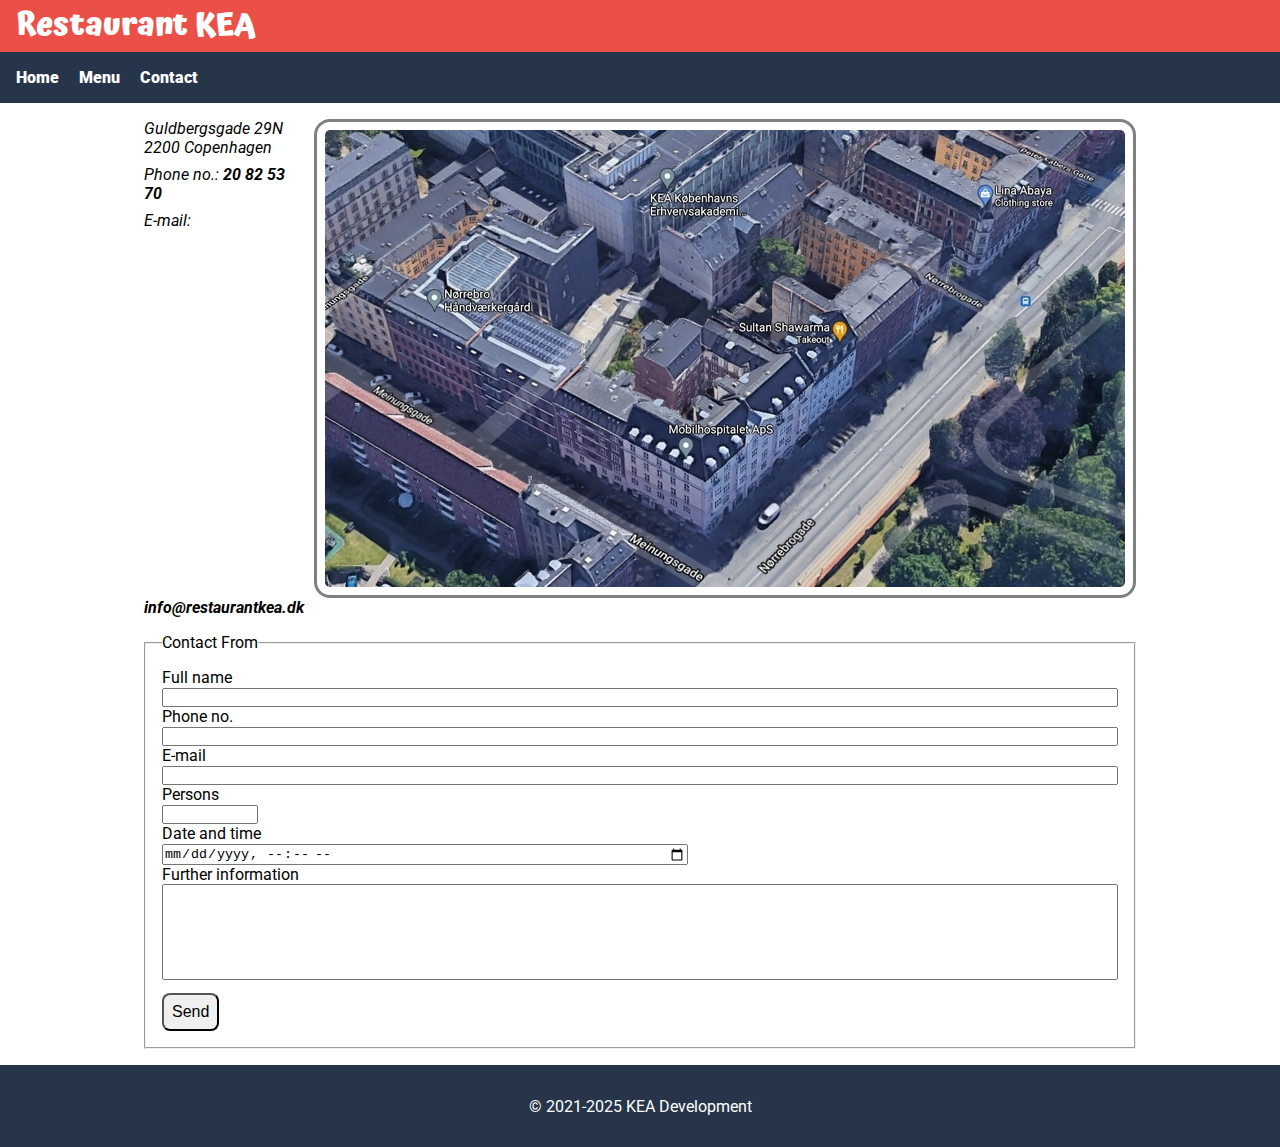
<file: index.html>
<!DOCTYPE html>
<html lang="en">

<head>
  <meta charset="UTF-8" />
  <meta name="viewport" content="width=device-width, initial-scale=1.0" >
  <title>Contact</title>
  <link rel="stylesheet" href="css/styles.CSS">
  <link rel="stylesheet" href="css/variables.css">
  <link rel="stylesheet" href="css/contact.css">
</head>

<body>
  <header>
    <h1>Restaurant KEA</h1>
  </header>
  <nav>
    <ul>
      <li><a href="index.html">Home</a></li>
      <hr>
      <li><a href="Menu.html">Menu</a></li>
      <hr>
      <li><a href="contact.html">Contact</a></li>
    </ul>
  </nav>

  <main>
    <div id="wrapper">


      <section>
        <img src="assets/img/map.jpg" alt="kea Restaurant location">
        <address>
          <div>
            <p>Guldbergsgade 29N</p>
            <p>2200 Copenhagen</p>
          </div>
          <div>
            <p>Phone no.: <strong> 20 82 53 70</strong></p>
          </div>
          <div>
            <p>E-mail: <strong>info@restaurantkea.dk</strong></p>
          </div>
        </address>
      </section>

      <form>
        <fieldset>
          <legend>Contact From</legend>
          <div>
            <label for="txtName">Full name</label>
            <input type="text" id="txtName" required/>
          </div>
          <div>
            <label for="txtPhone">Phone no.</label>
            <input type="text" id="txtPhone" required/>
          </div>
          <div>
            <label for="txtEmail">E-mail</label>
            <input type="email" id="txtEmail" required/>
          </div>
          <div id="nbrPeople">
            <label for="nbrPerson">Persons</label>
            <input type="number" id="nbrPerson" required/>

          </div>
          <div id="date-and-time">
            <label for="dateTime">Date and time</label>
            <input type="datetime-local" id="dateTime" required/>
          </div>
          <div id="txtComments">
            <label for="txtComments">Further information</label>
            <input type="text" id="txtComments" />
          </div>
          <div>
            <button type="submit">Send</button>
          </div>
        </fieldset>
      </form>

    </div>
  </main>
  <footer>
    <p>&copy; 2021-2025 KEA Development</p>
  </footer>
</body>

</html>
</file>
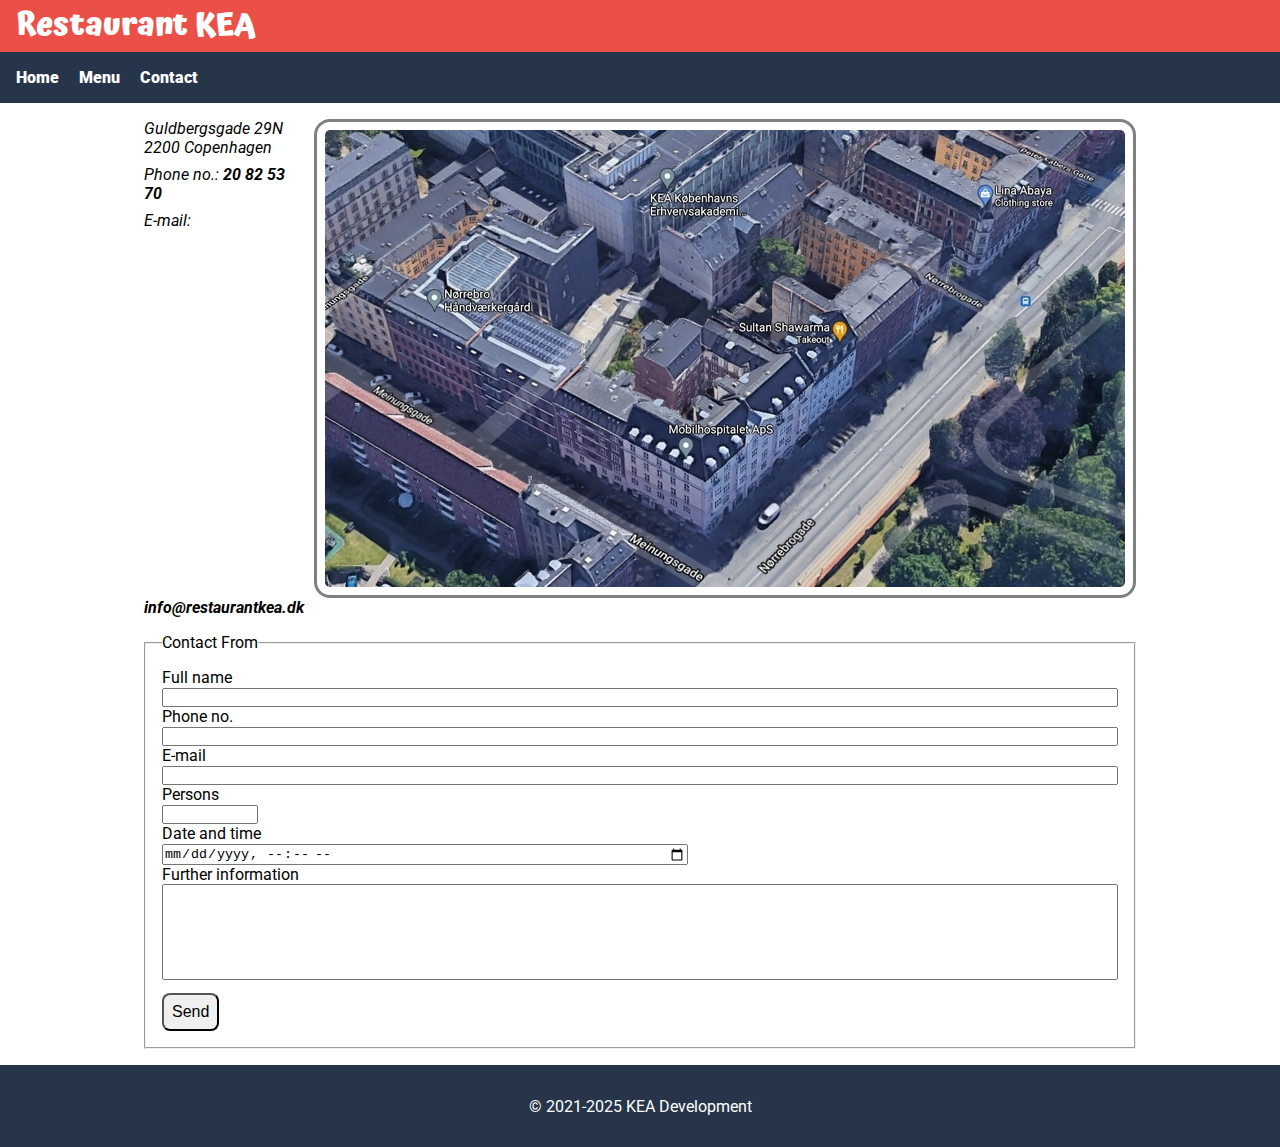
<file: contact.html>
<!DOCTYPE html>
<html lang="en">

<head>
  <meta charset="UTF-8" />
  <meta name="viewport" content="width=device-width, initial-scale=1.0" />
  <title>Contact</title>
  <link rel="stylesheet" href="css/styles.CSS">
  <link rel="stylesheet" href="css/variables.css">
  <link rel="stylesheet" href="css/contact.css">
</head>

<body>
  <header>
    <h1>Restaurant KEA</h1>
  </header>
  <nav>
    <ul>
      <li><a href="index.html">Home</a></li>
      <hr>
      <li><a href="Menu.html">Menu</a></li>
      <hr>
      <li><a href="contact.html">Contact</a></li>
    </ul>
  </nav>

  <main>
    <div id="wrapper">


      <section>
        <img src="assets/img/map.jpg" alt="kea Restaurant location">
        <address>
          <div>
            <p>Guldbergsgade 29N</p>
            <p>2200 Copenhagen</p>
          </div>
          <div>
            <p>Phone no.: <strong> 20 82 53 70</strong></p>
          </div>
          <div>
            <p>E-mail: <strong>info@restaurantkea.dk</strong></p>
          </div>
        </address>
      </section>

      <form>
        <fieldset>
          <legend>Contact From</legend>
          <div>
            <label for="txtName">Full name</label>
            <input type="text" id="txtName" />
          </div>
          <div>
            <label for="txtPhone">Phone no.</label>
            <input type="text" id="txtPhone" />
          </div>
          <div>
            <label for="txtEmail">E-mail</label>
            <input type="text" id="txtEmail" />
          </div>
          <div id="nbrPeople">
            <label for="nbrPerson">Persons</label>
            <input type="number" id="nbrPerson" />

          </div>
          <div id="date-and-time">
            <label for="dateTime">Date and time</label>
            <input type="datetime-local" id="dateTime" />
          </div>
          <div id="txtComments">
            <label for="txtComments">Further information</label>
            <input type="text" id="txtComments" />
          </div>
          <div>
            <button type="submit">Send</button>
          </div>
        </fieldset>
      </form>

    </div>
  </main>
  <footer>
    <p>© 2021-2025 KEA Development</p>
  </footer>
</body>

</html>
</file>
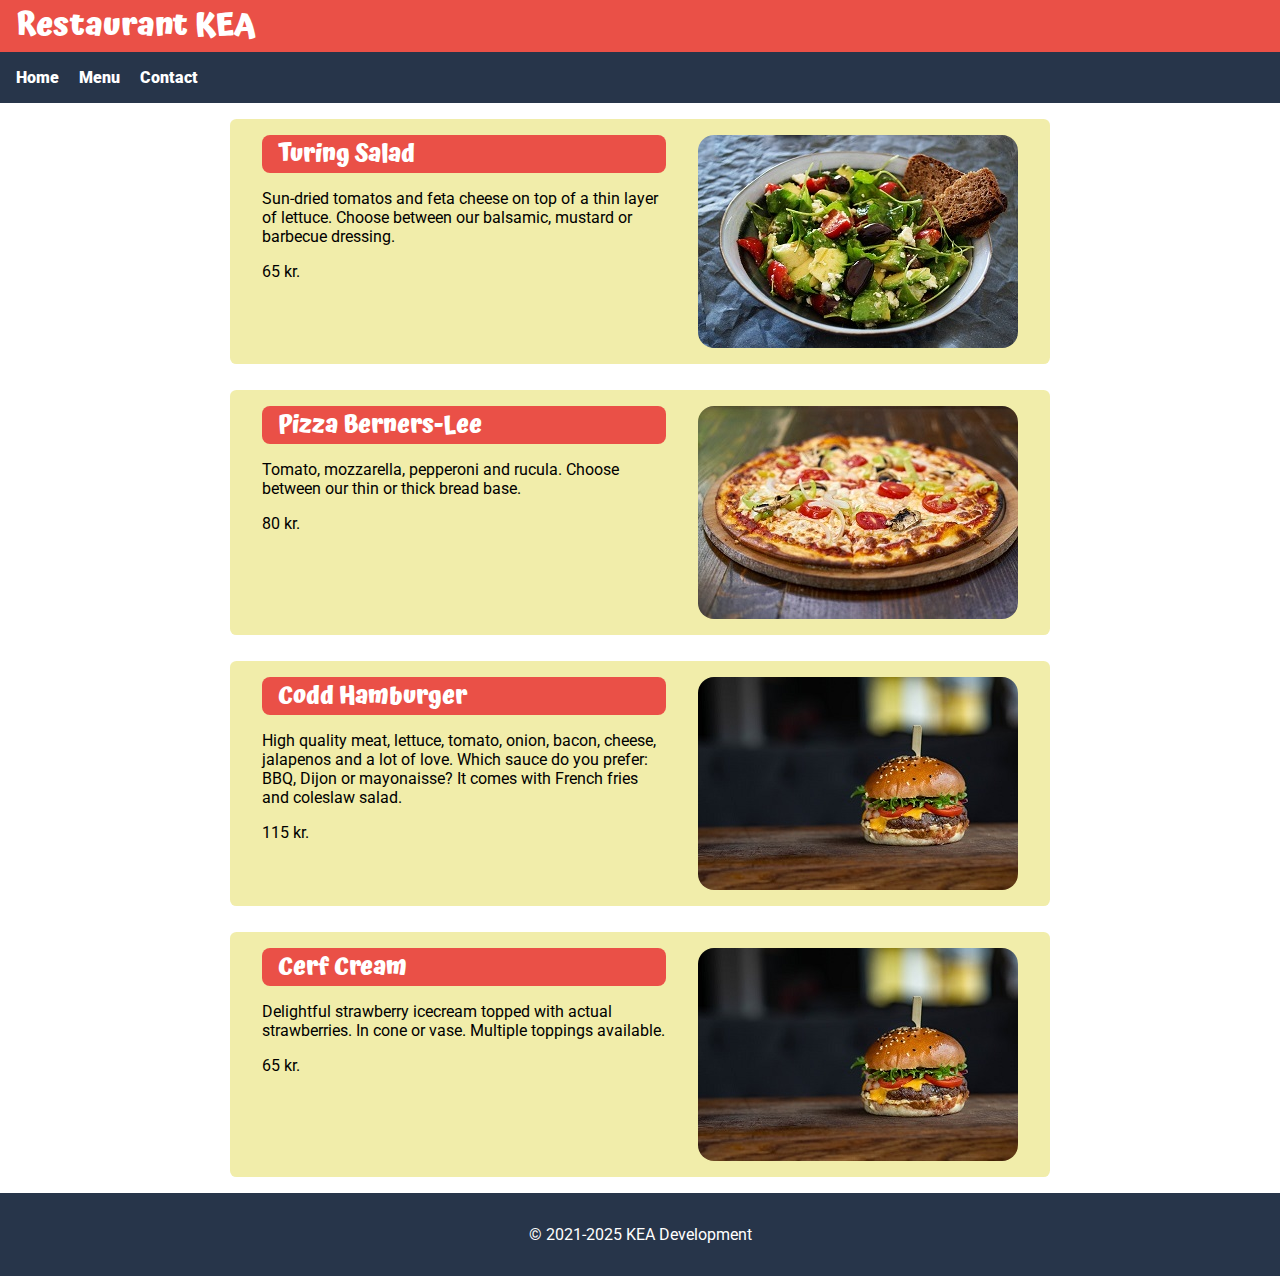
<file: menu.html>
<!DOCTYPE html>
<html lang="en">

<head>
  <meta charset="UTF-8" />
  <meta name="viewport" content="width=device-width, initial-scale=1.0" />
  <title>Menu</title>
  <link rel="stylesheet" href="css/styles.CSS">
  <link rel="stylesheet" href="css/variables.css">
  <link rel="stylesheet" href="css/menu.css">
</head>

<body>
  <header>
    <h1>Restaurant KEA</h1>
  </header>
  <nav>
    <ul>
      <li><a href="index.html">Home</a></li>
      <hr>
      <li><a href="Menu.html">Menu</a></li>
      <hr>
      <li><a href="contact.html">Contact</a></li>
    </ul>
  </nav>

  <main>
    <div id="wrapper">

      <article class="card">
        <div class="img-div"><img src="assets/img/salad.jpg" alt="Turing salad" /></div>
        <div>
          <h2>Turing Salad</h2>
          <p>
            Sun-dried tomatos and feta cheese on top of a thin layer of lettuce. Choose between our balsamic, mustard
            or barbecue dressing.
          </p>
          <p class="price">65 kr.</p>
        </div>
      </article>

      <article class="card">
        <div class="img-div"><img src="assets/img/pizza.jpg" alt="Pizza Berners-Lee" /></div>
        <div>
          <h2>Pizza Berners-Lee</h2>
          <p>
            Tomato, mozzarella, pepperoni and rucula. Choose between our thin or
            thick bread base.
          </p>
          <p class="price">80 kr.</->
        </div>
      </article>

      <article class="card">
        <div class="img-div"><img src="assets/img/burger.jpg" alt="Codd Hamburger" /></div>
        <div>
          <h2>Codd Hamburger</h2>
          <p>
            High quality meat, lettuce, tomato, onion, bacon, cheese, jalapenos
            and a lot of love. Which sauce do you prefer: BBQ, Dijon or
            mayonaisse? It comes with French fries and coleslaw salad.
          </p>
          <p class="price">115 kr.</p>
        </div>
      </article>

      <article class="card">
        <div class="img-div"><img src="assets/img/burger.jpg" alt="Cerf Cream" /></div>
        <div>
          <h2>Cerf Cream</h2>
          <p>
            Delightful strawberry icecream topped with actual strawberries. In
            cone or vase. Multiple toppings available.
          </p>
          <p class="price">65 kr.</p>
        </div>
      </article>

    </div>
  </main>
  <footer>
    <p>&copy 2021-2025 KEA Development</p>
  </footer>
</body>

</html>
</file>
<file: css/styles.CSS>
@media (min-width: 600px) {
  hr {
    display: none;
  }

  nav {
    margin-bottom: 1rem;

    ul {
      text-align: left !important;

      li {
        display: inline;
        padding-left: 1rem;
      }
    }


  }

  header {
    h1 {
      text-align: left !important;
      padding-left: 1rem;
    }



  }



}


* {
  margin: 0;
  padding: 0;
  box-sizing: border-box;
}

body {
  color: var(--colorMainFont);
  background-color: var(--colorBgMain);
  font-family: var(--fontMain);
}



header {


  h1 {
    background-color: var(--colorMain);
    color: var(--colorBgMain);
    font-family: var(--fontTitle);
    text-align: center;
  }
}

nav {
  padding: 1rem 0;
  background-color: var(--colorSecondary);

  ul {

    text-align: center;
    gap: 1rem;

    hr {

      width: 90%;
      margin: 0 auto;

    }

    li {
      list-style-type: none;


      a {
        text-decoration: none;
        color: var(--colorBgMain);
        font-weight: 900;

        &:hover {
          color: var(--colorLinkHover);
        }
      }

    }
  }
}

footer {
  background-color: var(--colorSecondary);
  padding: 2rem 0;
  text-align: center;
  color: var(--colorBgMain);
}

img {
  display: block;
  border-radius: 1rem;
  width: 100%;
  height: auto;

}
</file>
<file: css/variables.css>
@import url('https://fonts.googleapis.com/css2?family=Roboto:ital,wght@0,100..900;1,100..900&display=swap');
@import url('https://fonts.googleapis.com/css2?family=Atma:wght@300;400;500;600;700&display=swap');

:root {
  --colorMainFont: black;
  --colorMain: #ea5047;
  --colorSecondary: #27354a;
  --colorBgMain: #ffffff;
  --colorBgCard: #f1edaa;
  --colorLinkHover: #ffa500;
  --colorGrey: #808080;

  --fontMain: roboto, Arial, sans serif;
  --fontTitle: Atma, serif;
}
</file>
<file: css/contact.css>
@media (min-width: 1200px) {
  img {
    float: right;
    width: auto;
    margin-left: 1rem;
  }

  main {
    max-width: 80%;
    margin: auto;
    display: block;



  }
}




#wrapper {

  margin: 1rem;

  img {
    border: 0.2rem solid var(--colorGrey);
    padding: 0.5rem;


  }

  address {
    div {
      margin: 0.5rem 0;
    }
  }
}

form {
  margin-top: 1rem;
  width: 100%;

  fieldset {
    padding: 1rem;

    input {
      width: 100%;
    }

    #txtComments {
      height: 6rem;

    }

    #nbrPeople {
      width: 10%;
    }

    #date-and-time {
      width: 55%;
    }

    button {
      margin-top: 2rem;
      padding: 0.5rem 0.5rem;
      border-radius: 0.5rem;
      font-size: 1rem;

    }
  }






}
</file>
<file: css/menu.css>
#wrapper {

  width: 80%;
  margin: auto;
  display: flex;
  flex-direction: column;

  .card {
    background-color: var(--colorBgCard);
    padding: 1rem;
    margin-bottom: 1rem;
    border-radius: 0.4rem;


    div {
      margin-bottom: 1rem;

      h2 {
        text-align: center;
        align-content: center;
        display: block;
        background-color: var(--colorMain);
        color: var(--colorBgMain);
        font-family: var(--fontTitle);
        width: 100%;
        height: auto;
        border-radius: 0.5rem;
        margin-bottom: 1rem;

      }


      p {
        margin-bottom: 1rem;
      }

      button {
        font-size: 1.2rem;
        font-weight: 700;
        color: var(--colorBgCard);
        border: 0.4rem solid var(--colorSecondary);
        border-radius: 0.5rem;
        padding: 0.3rem 0.5rem;
        background-color: var(--colorMain);
      }
    }

  }
}

@media only screen and (min-width: 750px) {
  #wrapper {

    flex-direction: row;
    flex-wrap: wrap;
    justify-content: center;
    gap: 10px;


    .card {
      display: flex;
      flex-direction: row;
      width: 80%;


      .img-div {
        order: 2;
      }

      div {
        margin: 0 1rem;

        h2 {
          align-content: center;
          text-align: left;
          padding-left: 1rem;
        }

        img {
          width: auto;
        }
      }

    }

  }

}

@media only screen and (min-width: 1400px) {
  #wrapper {


    .card {

      width: 45%;
    }
  }

}
</file>
